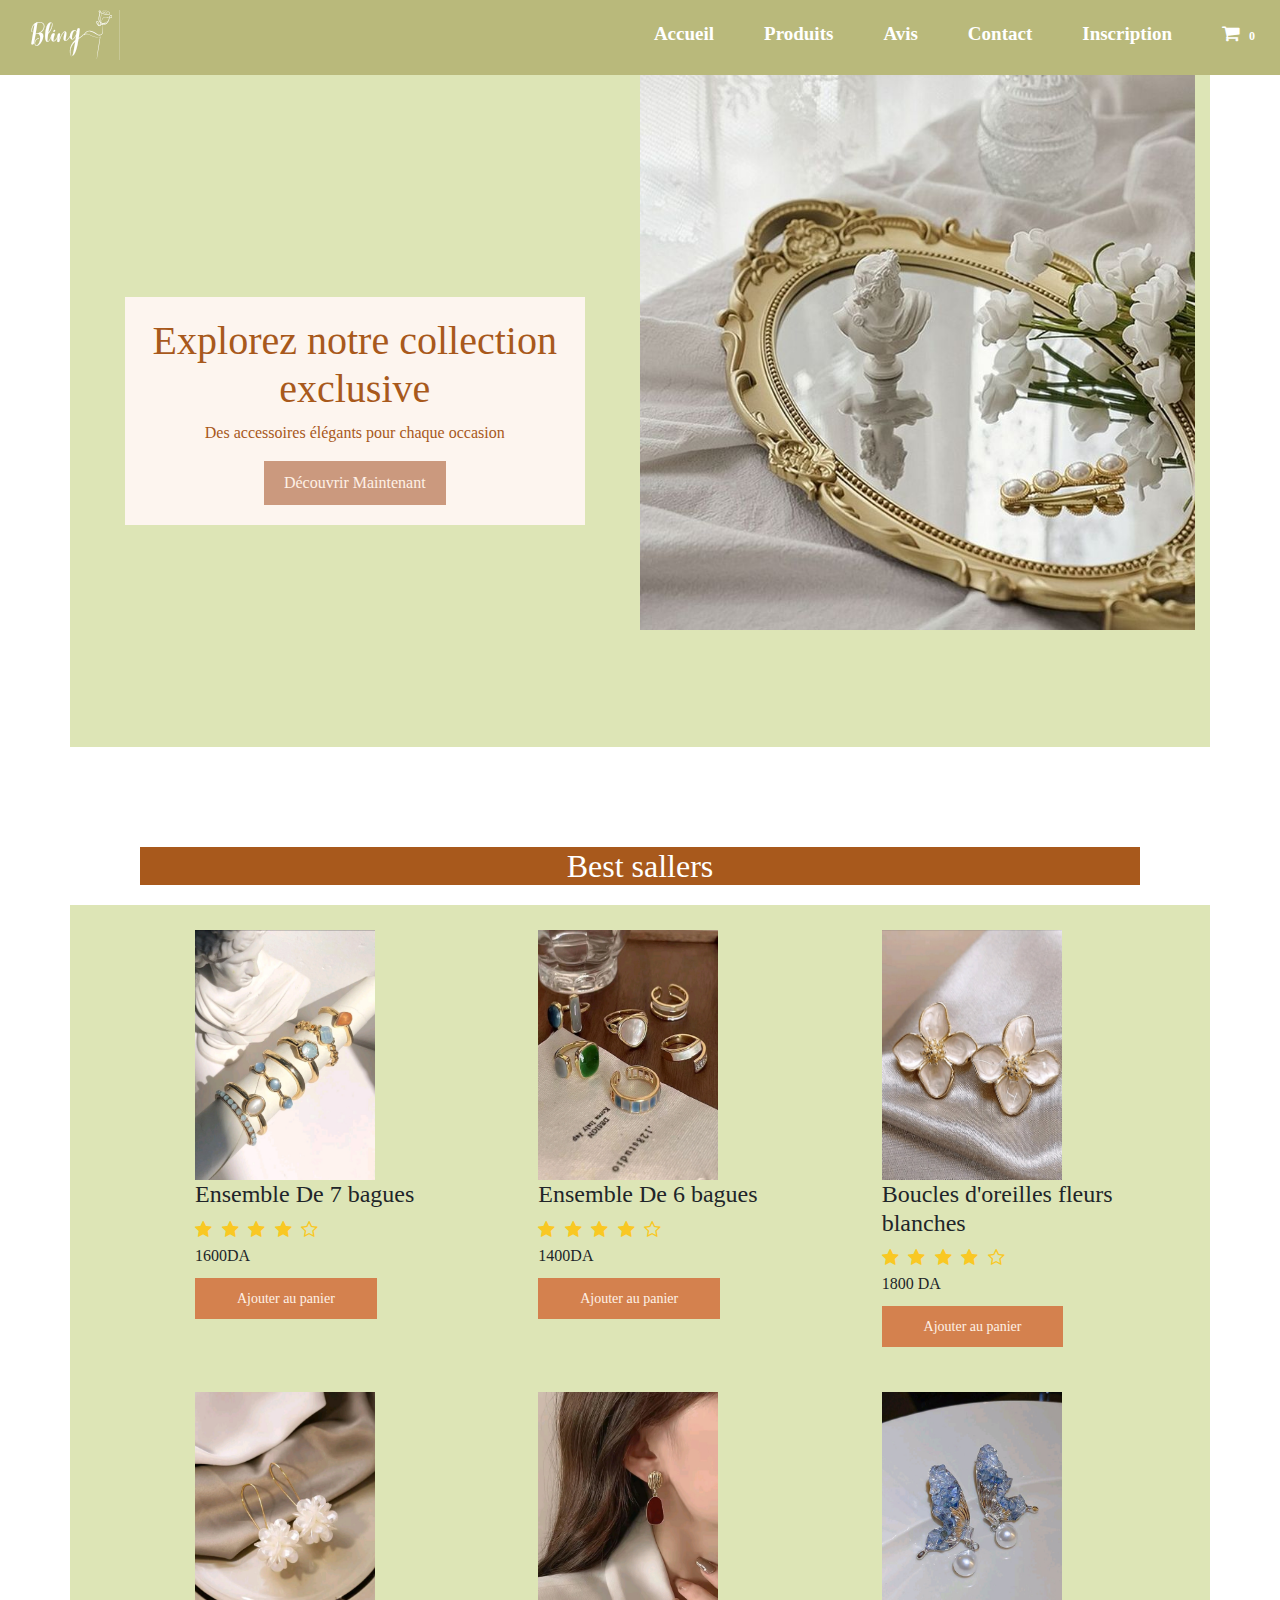
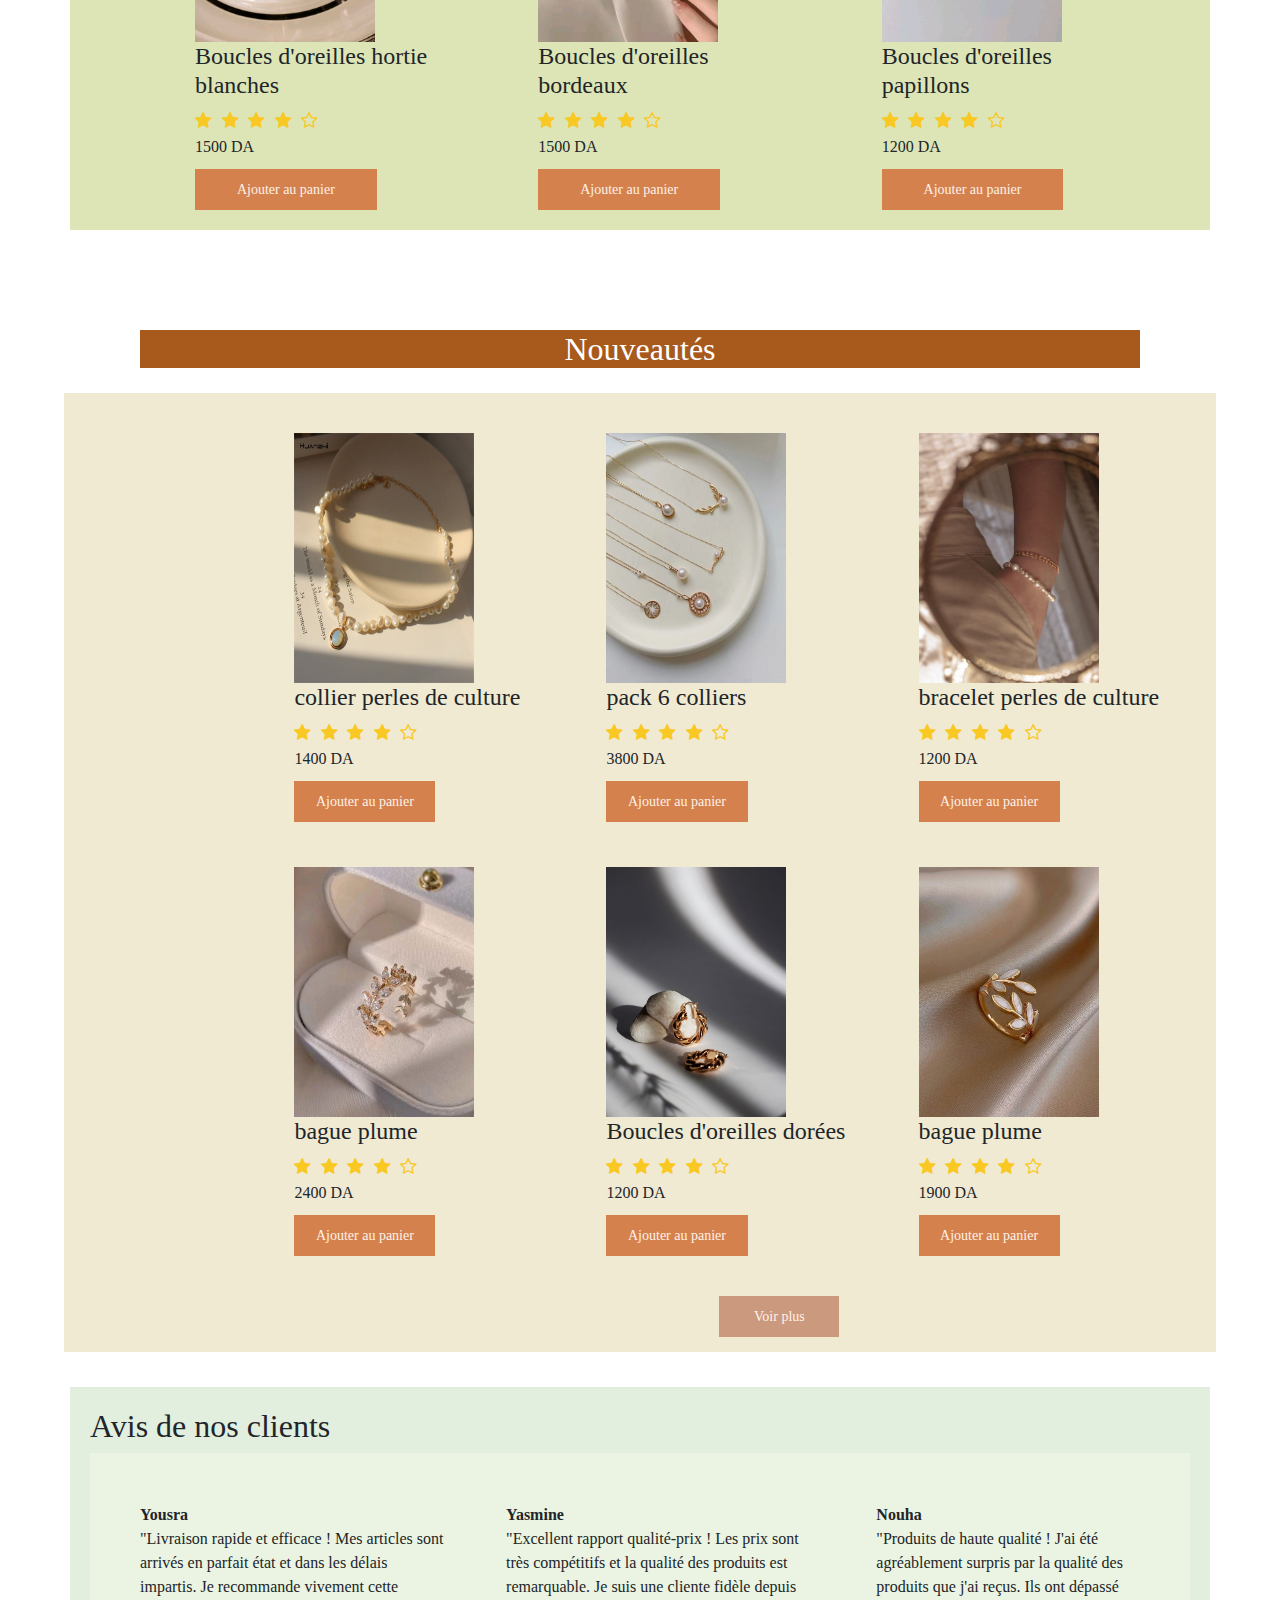
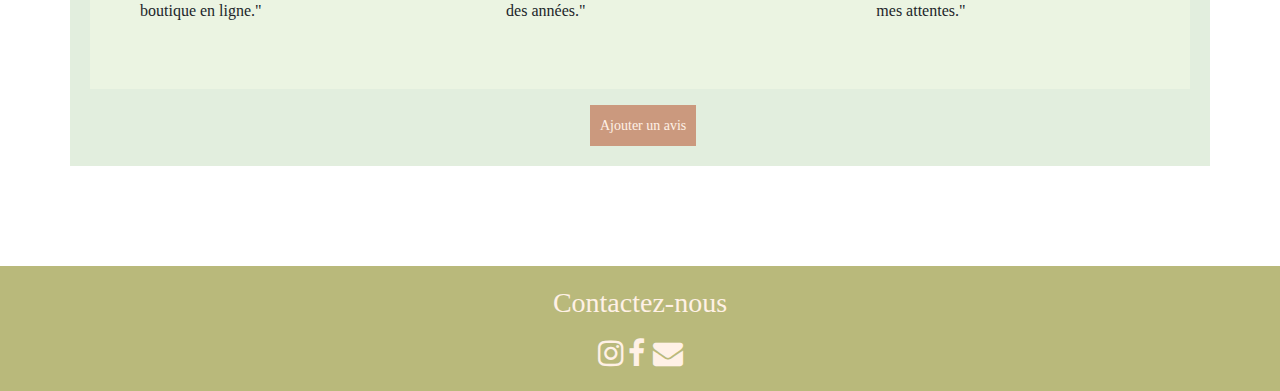
<file: html/index.html>
<!DOCTYPE html>
<html lang="en">
<head>
    <meta charset="UTF-8">
    <meta name="viewport" content="width=device-width, initial-scale=1.0">
    <link rel="stylesheet" href="https://maxcdn.bootstrapcdn.com/bootstrap/4.0.0/css/bootstrap.min.css" integrity="sha384-Gn5384xqQ1aoWXA+058RXPxPg6fy4IWvTNh0E263XmFcJlSAwiGgFAW/dAiS6JXm" crossorigin="anonymous">
    <link
      rel="stylesheet"
      href="https://stackpath.bootstrapcdn.com/font-awesome/4.7.0/css/font-awesome.min.css"
    />

    <link rel="stylesheet" href="../css/styles.css">
    <script defer src="../js/script.js"></script>
   
    <title>Bling</title>
</head>
<body>
    <!-- Navigation -->
    <nav>
        <div class="logo-container">
            <img src="../logo5.png" alt="Votre Logo">
        </div>
        <div class="nav-elements">
            <ul>
                <li><a href="#">Accueil</a></li>
                <li><a href="#produits">Produits</a></li>
                <li><a href="#avis">Avis</a></li>
                <li><a href="#">Contact</a></li>
                <li><a href="inscription.html">Inscription</a></li>
            <li>
            <div class="panier-container">
                <a href="panier.html" id="panier-icon"><i class="fa fa-shopping-cart"></i></a>
                <span class="badge" id="nombre-articles-panier">0</span> 
            </div></li></ul>
        </div>
    </nav>

    <!-- Header avec image-->
    <header class="container">
        <img src="../plateaubij.jfif" alt="Accessoires pour femmes">
        <div class="motivational-text">
            <section class="intro">
                <h1>Explorez notre collection exclusive</h1>
                <p>Des accessoires élégants pour chaque occasion</p>
                <button id="decouvrir" onclick="discoverNow()">Découvrir Maintenant</button>
            </section>
        </div>
        
    </header>
    
    
            
<div class="title-container" id="produits">
        <h2 class="title">Best sallers</h2></div>
    <section class="best-sellers container" >
   
        <div class="row">
            <div class="col-4">
                <img src="../bague1.jpg" alt="" />
                <h4>Ensemble De 7 bagues</h4>
                <div class="rating">
                    <i class="fa fa-star"></i>
                    <i class="fa fa-star"></i>
                    <i class="fa fa-star"></i>
                    <i class="fa fa-star"></i>
                    <i class="fa fa-star-o"></i>
                </div>
                <p>1600</p><p>DA</p>
                <button class="ajouter-panier" onclick="ajouterAuPanier('Ensemble De 7 bagues', '1600')">Ajouter au panier</button>

            </div>

            <div class="col-4">
                <img src="../bagues2.jpg" alt="" />
                <h4>Ensemble De 6 bagues</h4>
                <div class="rating">
                    <i class="fa fa-star"></i>
                    <i class="fa fa-star"></i>
                    <i class="fa fa-star"></i>
                    <i class="fa fa-star"></i>
                    <i class="fa fa-star-o"></i>
                </div>
                <p>1400</p><p>DA</p>
                <button class="ajouter-panier" onclick="ajouterAuPanier('Ensemble De 6 bagues', 1400)">Ajouter au panier</button>

            </div>

            <div class="col-4">
                <img src="../bouclefleur.jpg" alt="" />
                <h4>Boucles d'oreilles fleurs blanches</h4>
                <div class="rating">
                    <i class="fa fa-star"></i>
                    <i class="fa fa-star"></i>
                    <i class="fa fa-star"></i>
                    <i class="fa fa-star"></i>
                    <i class="fa fa-star-o"></i>
                </div>
                <p>1800 DA</p>
                <button class="ajouter-panier" onclick="ajouterAuPanier('Boucles d\'oreilles fleurs blanches', 1800)">Ajouter au panier</button>
            </div>
            
            <div class="col-4">
                <img src="../bouclefleur2.jpg" alt="" />
                <h4>Boucles d'oreilles hortie  blanches</h4>
                <div class="rating">
                    <i class="fa fa-star"></i>
                    <i class="fa fa-star"></i>
                    <i class="fa fa-star"></i>
                    <i class="fa fa-star"></i>
                    <i class="fa fa-star-o"></i>
                </div>
                <p>1500 DA</p>
                <button class="ajouter-panier" onclick="ajouterAuPanier('Boucles d\'oreilles hortie blanches', 1500)">Ajouter au panier</button>
            </div>
            
            <div class="col-4">
                <img src="../boucle.rouge1.jpg" alt="" />
                <h4>Boucles d'oreilles <br> bordeaux</h4>
                <div class="rating">
                    <i class="fa fa-star"></i>
                    <i class="fa fa-star"></i>
                    <i class="fa fa-star"></i>
                    <i class="fa fa-star"></i>
                    <i class="fa fa-star-o"></i>
                </div>
                <p>1500 DA</p>
                <button class="ajouter-panier" onclick="ajouterAuPanier('Boucles d\'oreilles bordeaux', 1500)">Ajouter au panier</button>
            </div>
            
            <div class="col-4">
                <img src="../bouclepap.jpg" alt="" />
                <h4>Boucles d'oreilles <br> papillons </h4>
                <div class="rating">
                    <i class="fa fa-star"></i>
                    <i class="fa fa-star"></i>
                    <i class="fa fa-star"></i>
                    <i class="fa fa-star"></i>
                    <i class="fa fa-star-o"></i>
                </div>
                <p>1200 DA</p>
                <button class="ajouter-panier" onclick="ajouterAuPanier('Boucles d\'oreilles papillons', 1200)">Ajouter au panier</button>
            </div>
        </div>
    </section>            

    <!-- Les nouveaux articles -->
    <div class="new"><h2>Nouveautés</h2></div>
    <section class="new-arrivals">
        
        
        <div class="row">
            <div class="col-4">
                <img src="../Chaine3 (1).jpg" alt="" />
                <h4>collier perles de culture</h4>
                <div class="rating1">
                    <i class="fa fa-star"></i>
                    <i class="fa fa-star"></i>
                    <i class="fa fa-star"></i>
                    <i class="fa fa-star"></i>
                    <i class="fa fa-star-o"></i>
                </div>
                <p>1400 DA</p>
                <button class="ajouter-panier1" onclick="ajouterAuPanier('collier perles de culture', 1400)">Ajouter au panier</button>
            </div>
            
            <div class="col-4">
                <img src="../Packchaine.jpg" alt="" />
                <h4>pack 6 colliers</h4>
                <div class="rating1">
                    <i class="fa fa-star"></i>
                    <i class="fa fa-star"></i>
                    <i class="fa fa-star"></i>
                    <i class="fa fa-star"></i>
                    <i class="fa fa-star-o"></i>
                </div>
                <p>3800 DA</p>
                <button class="ajouter-panier1" onclick="ajouterAuPanier('pack 6 colliers', 3800)">Ajouter au panier</button>
            </div>
            
            <div class="col-4">
                <img src="../Gourm1.jpg" alt="" />
                <h4>bracelet perles de culture</h4>
                <div class="rating1">
                    <i class="fa fa-star"></i>
                    <i class="fa fa-star"></i>
                    <i class="fa fa-star"></i>
                    <i class="fa fa-star"></i>
                    <i class="fa fa-star-o"></i>
                </div>
                <p>1200 DA</p>
                <button class="ajouter-panier1" onclick="ajouterAuPanier('bracelet perles de culture', 1200)">Ajouter au panier</button>
            </div>
            
            <div class="col-4">
                <img src="../Bague5.jpg" alt="" />
                <h4>bague plume </h4>
                <div class="rating1">
                    <i class="fa fa-star"></i>
                    <i class="fa fa-star"></i>
                    <i class="fa fa-star"></i>
                    <i class="fa fa-star"></i>
                    <i class="fa fa-star-o"></i>
                </div>
                <p>2400 DA</p>
                <button class="ajouter-panier1" onclick="ajouterAuPanier('bague plume', 2400)">Ajouter au panier</button>
            </div>
            
            <div class="col-4">
                <img src="../Boucle5.jpg" alt="" />
                <h4>Boucles d'oreilles dorées</h4>
                <div class="rating1">
                    <i class="fa fa-star"></i>
                    <i class="fa fa-star"></i>
                    <i class="fa fa-star"></i>
                    <i class="fa fa-star"></i>
                    <i class="fa fa-star-o"></i>
                </div>
                <p>1200 DA</p>
                <button class="ajouter-panier1" onclick="ajouterAuPanier('Boucles d\'oreilles dorées', 1200)">Ajouter au panier</button>
            </div>
            
            <div class="col-4">
                <img src="../Bague4.jpg" alt="" />
                <h4>bague plume </h4>
                <div class="rating1">
                    <i class="fa fa-star"></i>
                    <i class="fa fa-star"></i>
                    <i class="fa fa-star"></i>
                    <i class="fa fa-star"></i>
                    <i class="fa fa-star-o"></i>
                </div>
                <p>1900 DA</p>
                <button class="ajouter-panier1" onclick="ajouterAuPanier('bague plume', 1900)">Ajouter au panier</button>
            </div>
            <div class="col-4 hidden">
                <img src="../parure1.jpg" alt="" />
                <h4>Ensemble collier et Boucles d'oreilles plume </h4>
                <div class="rating1">
                    <i class="fa fa-star"></i>
                    <i class="fa fa-star"></i>
                    <i class="fa fa-star"></i>
                    <i class="fa fa-star"></i>
                    <i class="fa fa-star-o"></i>
                </div>
                <p>2400 DA</p>
                <button class="ajouter-panier2" onclick="ajouterAuPanier('Ensemble collier et Boucles d\'oreilles plume', 2400)">Ajouter au panier</button>
            </div>
            
            <div class="col-4 hidden">
                <img src="../packboucle5.jpg" alt="" />
                <h4>Pack 4 boucles d'oreilles</h4>
                <div class="rating1">
                    <i class="fa fa-star"></i>
                    <i class="fa fa-star"></i>
                    <i class="fa fa-star"></i>
                    <i class="fa fa-star"></i>
                    <i class="fa fa-star-o"></i>
                </div>
                <p>1700 DA</p>
                <button class="ajouter-panier2" onclick="ajouterAuPanier('Pack 4 boucles d\'oreilles', 1700)">Ajouter au panier</button>
            </div>
                        
            <div class="col-4 hidden">
                <img src="../chainediam.jpg" alt="" />
                <h4>Collier diamant </h4>
                <div class="rating1">
                    <i class="fa fa-star"></i>
                    <i class="fa fa-star"></i>
                    <i class="fa fa-star"></i>
                    <i class="fa fa-star"></i>
                    <i class="fa fa-star-o"></i>
                </div>
                <p>3800 DA</p>
                <button class="ajouter-panier2" onclick="ajouterAuPanier('Collier diamant', 3800)">Ajouter au panier</button>
            </div>
            
            <div class="col-4 hidden">
                <img src="../bouclelune.jpg" alt="" />
                <h4>Boucles d'oreilles luna </h4>
                <div class="rating1">
                    <i class="fa fa-star"></i>
                    <i class="fa fa-star"></i>
                    <i class="fa fa-star"></i>
                    <i class="fa fa-star"></i>
                    <i class="fa fa-star-o"></i>
                </div>
                <p>4100 DA</p>
                <button class="ajouter-panier2" onclick="ajouterAuPanier('Boucles d\'oreilles luna', 4100)">Ajouter au panier</button>
            </div>
            
            <div class="col-4 hidden">
                <img src="../pack7pieces.jpg" alt="" />
                <h4>Pack 7 pièces</h4>
                <div class="rating1">
                    <i class="fa fa-star"></i>
                    <i class="fa fa-star"></i>
                    <i class="fa fa-star"></i>
                    <i class="fa fa-star"></i>
                    <i class="fa fa-star-o"></i>
                </div>
                <p>3200 DA</p>
                <button class="ajouter-panier2" onclick="ajouterAuPanier('Pack 7 pièces', 3200)">Ajouter au panier</button>
            </div>
            
            <div class="col-4 hidden">
                <img src="../pack2.jpg" alt="" />
                <h4>Pack 5 pièces</h4>
                <div class="rating1">
                    <i class="fa fa-star"></i>
                    <i class="fa fa-star"></i>
                    <i class="fa fa-star"></i>
                    <i class="fa fa-star"></i>
                    <i class="fa fa-star-o"></i>
                </div>
                <p>1800 DA</p>
                <button class="ajouter-panier2" onclick="ajouterAuPanier('Pack 5 pièces', 1800)">Ajouter au panier</button>
            </div>
            
            <div class="col-4 hidden">
                <img src="../pack3chainescoeur.jpg" alt="" />
                <h4>Pack 3 colliers cœur</h4>
                <div class="rating1">
                    <i class="fa fa-star"></i>
                    <i class="fa fa-star"></i>
                    <i class="fa fa-star"></i>
                    <i class="fa fa-star"></i>
                    <i class="fa fa-star-o"></i>
                </div>
                <p>3200</p>
                <button class="ajouter-panier2" onclick="ajouterAuPanier('Pack 3 colliers cœur', 3200)">Ajouter au panier</button>
            </div>
            
            <div class="col-4 hidden">
                <img src="../bagues3ble.jpg" alt="" />
                <h4>Bague </h4>
                <div class="rating1">
                    <i class="fa fa-star"></i>
                    <i class="fa fa-star"></i>
                    <i class="fa fa-star"></i>
                    <i class="fa fa-star"></i>
                    <i class="fa fa-star-o"></i>
                </div>
                <p>1800 DA</p>
                <button class="ajouter-panier2" onclick="ajouterAuPanier('Bague', 1800)">Ajouter au panier</button>
            </div>
            
            <div class="col-4 hidden">
                <img src="../chaine5pairles.jpg" alt="" />
                <h4>Collier perles de culture </h4>
                <div class="rating1">
                    <i class="fa fa-star"></i>
                    <i class="fa fa-star"></i>
                    <i class="fa fa-star"></i>
                    <i class="fa fa-star"></i>
                    <i class="fa fa-star-o"></i>
                </div>
                <p>1400 DA</p>
                <button class="ajouter-panier2" onclick="ajouterAuPanier('Collier perles de culture', 1400)">Ajouter au panier</button>
            </div>
            
            <div class="col-4 hidden">
                <img src="../boucleplume.jpg" alt="" />
                <h4>Boucles d'oreilles rose </h4>
                <div class="rating1">
                    <i class="fa fa-star"></i>
                    <i class="fa fa-star"></i>
                    <i class="fa fa-star"></i>
                    <i class="fa fa-star"></i>
                    <i class="fa fa-star-o"></i>
                </div>
                <p>2400 DA</p>
                <button class="ajouter-panier2" onclick="ajouterAuPanier('Boucles d\'oreilles rose', 2400)">Ajouter au panier</button>
            </div>
            
            <div class="col-4 hidden">
                <img src="../parurecoeur.jpg" alt="" />
                <h4>Collier et Boucles d'oreilles cœurs</h4>
                <div class="rating1">
                    <i class="fa fa-star"></i>
                    <i class="fa fa-star"></i>
                    <i class="fa fa-star"></i>
                    <i class="fa fa-star"></i>
                    <i class="fa fa-star-o"></i>
                </div>
                <p>3400 DA</p>
                <button class="ajouter-panier2" onclick="ajouterAuPanier('Collier et Boucles d\'oreilles cœurs', 3400)">Ajouter au panier</button>
            </div>
            
            <div class="col-4 hidden">
                <img src="../parure2.jpg" alt="" />
                <h4>Pack de 4 pièces perles de culture</h4>
                <div class="rating1">
                    <i class="fa fa-star"></i>
                    <i class="fa fa-star"></i>
                    <i class="fa fa-star"></i>
                    <i class="fa fa-star"></i>
                    <i class="fa fa-star-o"></i>
                </div>
                <p>4400 DA</p>
                <button class="ajouter-panier2" onclick="ajouterAuPanier('Pack de 4 pièces perles de culture', 4400)">Ajouter au panier</button>
            </div>
            

            
        </div>
        <div> <button id="voirPlus" onclick="afficherPlus()">Voir plus</button>
            <button id="voirMoins" onclick="cacherMoins()" class="hidden">Voir moins</button></div>
    </section>
<!-- Section Avis -->
<section class="customer-reviews container">
    <h2>Avis de nos clients</h2>
    <div class="reviews-container" id="avis">
        <!-- Commentaire 1 -->
        <ul class="review">
        <div class="avis"><li>
            <strong>Yousra</strong>
            <p>"Livraison rapide et efficace ! Mes articles sont arrivés en parfait état et dans les délais impartis. Je recommande vivement cette boutique en ligne."</p>
        </li></div>
        <!-- Commentaire 2 -->
       <div  class="avis"> <li>
            <strong>Yasmine</strong>
             <p>"Excellent rapport qualité-prix ! Les prix sont très compétitifs et la qualité des produits est remarquable. Je suis une cliente fidèle depuis des années."</p>
            </li></div>
        <!-- Commentaire 3 -->
        
            <div class="avis"><li>
        <strong>Nouha</strong>
            <p>"Produits de haute qualité ! J'ai été agréablement surpris par la qualité des produits que j'ai reçus. Ils ont dépassé mes attentes."</p>
        </li></div></ul>
    </div>
    <div>
    <!-- Bouton Ajouter Avis -->
    <button id="ajouterAvisBtn" onclick="afficherFormulaire()">Ajouter un avis</button></div>
    <!-- Formulaire d'ajout d'avis  -->
    <form id="avisForm" style="display: none;">
        <div class="form-group">
            <label for="nom">Nom:</label>
            <input type="text" class="form-control" id="nom" name="nom" required>
        </div>
        <div class="form-group">
            <label for="avis">Votre avis:</label>
            <textarea class="form-control" id="avis" name="avis" rows="3" required></textarea>
        </div>
        <button type="submit" class="btn btn-primary">Envoyer</button>
    </form>
</section>

   
    <!-- Pied de page -->
    <footer>
         <!-- Formulaire de contact -->
    <div class="contact-form" id="contact">
        <h3>Contactez-nous</h3>
       <!-- Réseaux sociaux -->
        <div class="social-icons">
            <a href="lien_vers_instagram" target="_blank"><i class="fa fa-instagram"></i></a>
            <a href="lien_vers_facebook" target="_blank"><i class="fa fa-facebook"></i></a>
            <a href="lien_vers_tiktok" target="_blank"><i class="fa fa-tiktok"></i></a>
            <a href="mailto:votre_email"><i class="fa fa-envelope"></i></a>
        </div>
    </div>
</footer>
    </footer>
    <script src="https://code.jquery.com/jquery-3.2.1.slim.min.js" integrity="sha384-KJ3o2DKtIkvYIK3UENzmM7KCkRr/rE9/Qpg6aAZGJwFDMVNA/GpGFF93hXpG5KkN" crossorigin="anonymous"></script>
    <script src="https://cdnjs.cloudflare.com/ajax/libs/popper.js/1.12.9/umd/popper.min.js" integrity="sha384-ApNbgh9B+Y1QKtv3Rn7W3mgPxhU9K/ScQsAP7hUibX39j7fakFPskvXusvfa0b4Q" crossorigin="anonymous"></script>
    <script src="https://maxcdn.bootstrapcdn.com/bootstrap/4.0.0/js/bootstrap.min.js" integrity="sha384-JZR6Spejh4U02d8jOt6vLEHfe/JQGiRRSQQxSfFWpi1MquVdAyjUar5+76PVCmYl" crossorigin="anonymous"></script>
    <script>
        // Fonction pour mettre à jour le nombre d'articles dans l'icône du panier
        function mettreAJourNombreArticles(nombre) {
            document.querySelector('.badge').innerText = nombre;
        }
    </script>
    
    
</body>
</html>
</file>
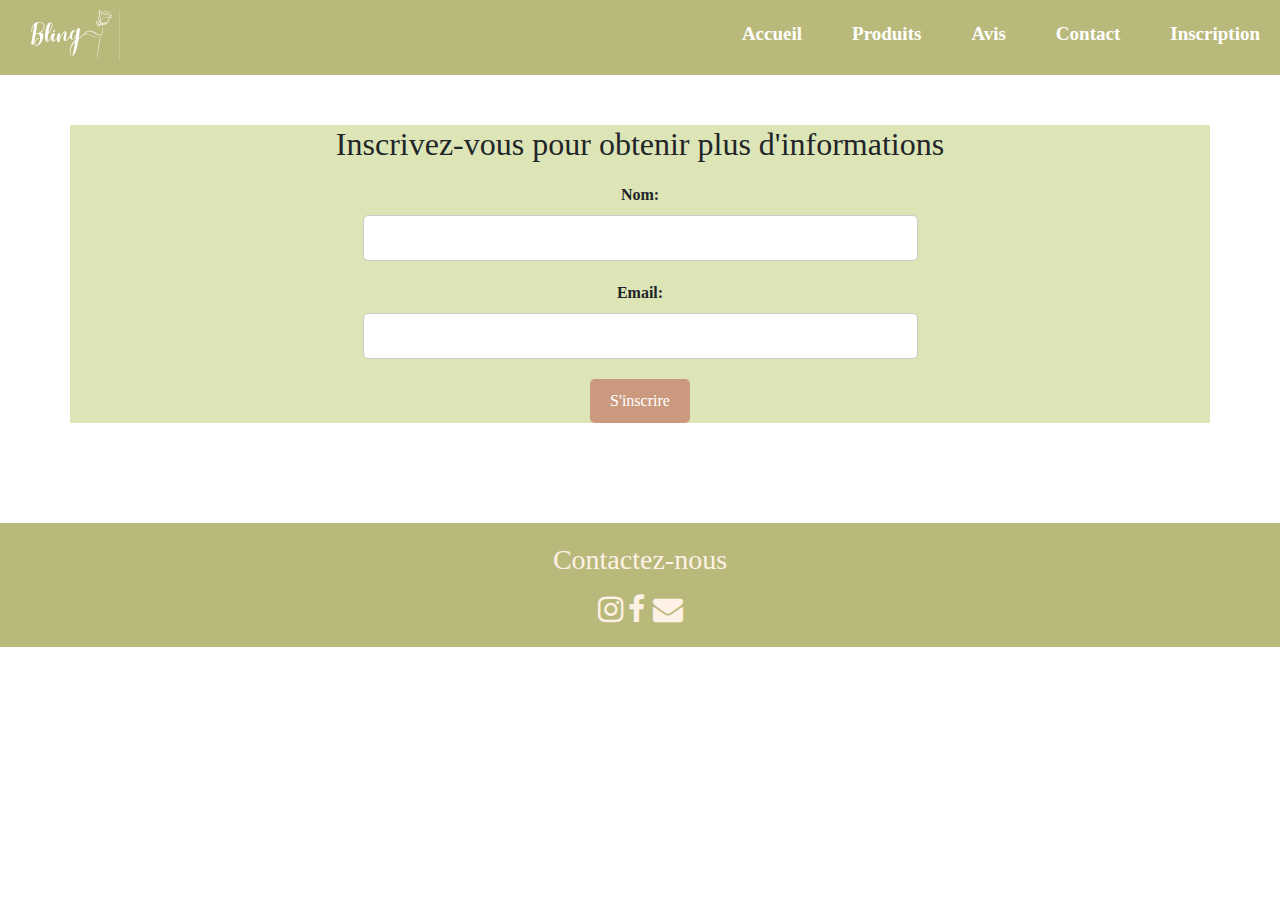
<file: html/inscription.html>
<!DOCTYPE html>
<html lang="en">
<head>
    <meta charset="UTF-8">
    <meta name="viewport" content="width=device-width, initial-scale=1.0">
    <link rel="stylesheet" href="https://maxcdn.bootstrapcdn.com/bootstrap/4.0.0/css/bootstrap.min.css" integrity="sha384-Gn5384xqQ1aoWXA+058RXPxPg6fy4IWvTNh0E263XmFcJlSAwiGgFAW/dAiS6JXm" crossorigin="anonymous">
    <link
      rel="stylesheet"
      href="https://stackpath.bootstrapcdn.com/font-awesome/4.7.0/css/font-awesome.min.css"
    />

    <link rel="stylesheet" href="../css/styles.css">
    <script defer src="../js/script.js"></script>
    <title>Inscription </title>
</head>
<body>
    <!-- Navigation -->
    <nav>
        <div class="logo-container">
            <img src="../logo5.png" alt="Votre Logo">
        </div>
        <div class="nav-elements">
            <ul>
                <li><a href="#">Accueil</a></li>
                <li><a href="#produits">Produits</a></li>
                <li><a href="#">Avis</a></li>
                <li><a href="#">Contact</a></li>
                <li><a href="inscription.html">Inscription</a></li> 
            </ul>
        </div>
    </nav>

    <!-- Contenu de la page d'inscription -->
    <section class="inscription-container container">
        <h2>Inscrivez-vous pour obtenir plus d'informations</h2>
        <form id="inscription-form">
            <div class="form-group">
                <label for="nom">Nom:</label>
                <input type="text" class="form-control" id="nom" name="nom" required>
            </div>
            <div class="form-group">
                <label for="email">Email:</label>
                <input type="email" class="form-control" id="email" name="email" required>
            </div>
            <button type="submit" class="btn btn-primary">S'inscrire</button>
        </form>
    </section>

    <!-- Pied de page -->
    <footer>
        <div class="contact-form" id="contact">
            <h3>Contactez-nous</h3>
           <!-- Réseaux sociaux -->
            <div class="social-icons">
                <a href="lien_vers_instagram" target="_blank"><i class="fa fa-instagram"></i></a>
                <a href="lien_vers_facebook" target="_blank"><i class="fa fa-facebook"></i></a>
                <a href="lien_vers_tiktok" target="_blank"><i class="fa fa-tiktok"></i></a>
                <a href="mailto:votre_email"><i class="fa fa-envelope"></i></a>
            </div>

    </footer>
    <script src="https://code.jquery.com/jquery-3.2.1.slim.min.js" integrity="sha384-KJ3o2DKtIkvYIK3UENzmM7KCkRr/rE9/Qpg6aAZGJwFDMVNA/GpGFF93hXpG5KkN" crossorigin="anonymous"></script>
    <script src="https://cdnjs.cloudflare.com/ajax/libs/popper.js/1.12.9/umd/popper.min.js" integrity="sha384-ApNbgh9B+Y1QKtv3Rn7W3mgPxhU9K/ScQsAP7hUibX39j7fakFPskvXusvfa0b4Q" crossorigin="anonymous"></script>
    <script src="https://maxcdn.bootstrapcdn.com/bootstrap/4.0.0/js/bootstrap.min.js" integrity="sha384-JZR6Spejh4U02d8jOt6vLEHfe/JQGiRRSQQxSfFWpi1MquVdAyjUar5+76PVCmYl" crossorigin="anonymous"></script>
</body>
</html>
</file>
<file: css/styles.css>
body {
    font-family: 'Times New Roman', Times, serif;
    margin: 0;
    padding: 0;
    box-sizing: border-box;
}
/* style pour nav */
nav {
    background-color: #b9b97b;
    display: flex;
    justify-content: space-between;
    padding: 10px 20px;
}

.logo-container img {
    max-height: 50px;
}

.nav-elements ul {
    list-style: none;
    display: flex;
    gap: 50px;
    margin-top: 10px;
}

.nav-elements a {
    text-decoration: none;
    color: #fff;
    font-weight: bold;
    font-size: 19px;
    
}

nav a:hover {
    color: #f0ead2;
}

.container {
    overflow: hidden;
    background-color: #dde5b6;
    margin-bottom: 100px;
}
.badge{
    color: #fff;
    padding: 5px;
}
/*style de la 1ere page*/
.intro {
    background-color: #fdf5ef;
    margin-left: 40px;
    margin-right: 55%;
    margin-top: 20%;
    margin-bottom: 20%;
    padding-top: 20px;
    padding-bottom: 20px;
}

header img {
    padding-right: 0px;
    width: 50%;
    height: auto;
    float: right;
}

.motivational-text {
    flex: 1;
    text-align: center;
    color: #a8591c;
    margin-top: 200px;
}

#decouvrir {
    background-color: #cb997e;
    color: #fff1e6;
    padding: 10px 20px;
    font-size: 16px;
    border: none;
    cursor: pointer;
}
/* style pour les meilleurs vendus*/
.best-sellers-container,
.new-arrivals,
.customer-reviews,
footer {
    padding: 20px;
}

.contact-form {
    display: flex;
    flex-direction: column;
    gap: 10px;
}

.best-sellers-container,
.new-arrivals {
    display: flex;
    flex-wrap: wrap;
    justify-content: space-between;
    margin-top: 25px;
    margin-left: 60px;
}

.product,
.col-4 {
    width: calc(33.33% - 20px);
    margin-bottom: 20px;
    box-sizing: border-box;
}

.product img,
.col-4 img {
    width: 100%;
    height: auto;
}

.rating {
    color: #f1dca7;
}

button {
    background-color: #cb997e;
    color: #fff1e6;
    padding: 10px;
    font-size: 14px;
    border: none;
    cursor: pointer;
}

.title-container,
.title {
    text-align: center;
    margin: 0;
    background-color: #a8591c;
    color: #fff;
    margin-right: 140px;
    margin-left: 140px;
    margin-bottom: 20px;
}

.row {
    display: flex;
    flex-wrap: wrap;
    justify-content: space-between;
    margin-left: 95px;
    
    
}

.col-4 {
    margin-top: 25px;
    width: calc(33.33% - 20px);
    margin-bottom: 20px;
    box-sizing: border-box;
}

.col-4 img {
    width: 180px;
    height: 250px;
}
.col-4 p{
    display: inline;
}
.new-arrivals {
    padding: 15px;
    background-color:#f0ead2;
    margin-right: 64.4px;
    margin-left: 64.4px;
}

.new {
    text-align: center;
    margin: 0;
    background-color: #a8591c;
    color: #fff;
    margin-right: 140px;
    margin-left: 140px;
    margin-bottom: 20px;
}

.new-arrivals .row {
    display: flex;
    flex-wrap: wrap;
    justify-content: space-between;
    margin-left: 200px;
}

.new-arrivals .col-4 {
    width: calc(33.33% - 20px);
    margin-bottom: 20px;
    box-sizing: border-box;
}

.new-arrivals .col-4 img {
    width: 180px;
    height: 250px;
}

.new-arrivals .col-4:last-child {
    margin-right: 0; 
}

.new-arrivals button#voirPlus {
    width: 120px; 
    margin-left: 640px; 
   
}
/* Style pour le bouton "Voir moins" */
button#voirMoins {
    display: none; 
    width: 120px; 
    margin-left: 640px; 
    
}

.rating {
    color: #f9c823;
    font-size: 18px; 
}

.rating1 {
    color: #f9c823;
    font-size: 18px; 
}


.rating i,.rating1 i {
    margin-right: 5px; /* Espace entre les étoiles */
}
.new-arrivals .rating {
    color: #f1dca7; 
}
.new-arrivals .col-4.hidden {
    display: none;
}
button#voirPlus {
    background-color: #cb997e;
    color: #fff1e6;
    padding: 10px;
    font-size: 14px;
    border: none;
    cursor: pointer;
    margin-top: 20px; 
    margin-left: 40%;
}

/* Style pour le bouton "Voir moins" */
button#voirMoins {
    background-color: #cb997e;
    color: #fff1e6;
    padding: 10px;
    font-size: 14px;
    border: none;
    cursor: pointer;
    margin-top: 20px; 
}
.col-4.hidden {
    display: none;
   
}
#voirMoins {
    display: none;
}
  /* Styles pour la page d'inscription */
  .inscription-container {
    margin-top: 50px;
    text-align: center;
}

.inscription-container h2 {
    margin-bottom: 20px;
}

#inscription-form {
    width: 50%;
    margin: 0 auto;
}

#inscription-form .form-group {
    margin-bottom: 20px;
}

#inscription-form label {
    display: block;
    font-weight: bold;
}

#inscription-form input[type="text"],
#inscription-form input[type="email"] {
    width: 100%;
    padding: 10px;
    border-radius: 5px;
    border: 1px solid #ccc;
}

#inscription-form button {
    background-color: #cb997e;
    color: #fff;
    padding: 10px 20px;
    font-size: 16px;
    border: none;
    border-radius: 5px;
    cursor: pointer;
}

#inscription-form button:hover {
    background-color: #a8591c;
}
#avisForm {
    display: none; 
    margin-top: 20px; 
}

#avisForm label {
    display: block; 
    margin-bottom: 5px; 
}

#avisForm input[type="text"],
#avisForm textarea {
    width: 100%; 
    margin-bottom: 10px; 
}

#avisForm button {
    background-color: #cb997e;
    color: #fff1e6;
    padding: 10px;
    font-size: 14px;
    border: none;
    cursor: pointer;

}
.customer-reviews{
   margin-top: 35px;
   background-color: #e2eede;
  
}
.review{
    background-color: #ebf4e2;
    padding: 20px;
    display: flex;
}
.avis{
    margin: 30px;
    list-style: none;
}
#ajouterAvisBtn{
    margin-left: 500px;
}
h1 {
    text-align: center;
    color: #a8591c; 
}

#panier {
    margin-bottom: 20px;
}

.produit {
    border-bottom: 1px solid #ccc;
    padding: 10px 0;
}

.produit:last-child {
    border-bottom: none;
}

.produit .nom {
    font-weight: bold;
}

.produit .prix {
    color: #cb997e;
}

#total {
    font-size: 18px;
    font-weight: bold;
    text-align: right;
    color: #a8591c; 
}
/* Style pour le bouton "Ajouter au panier" */
button.ajouter-panier {
    background-color: #d4814e; /* Couleur de fond */
    color: #fff1e6; /* Couleur du texte */
    padding: 10px; /* Remplissage */
    font-size: 14px; /* Taille de police */
    border: none; /* Suppression de la bordure */
    cursor: pointer; /* Curseur de la souris */
    margin-top: 10px; /* Marge supérieure pour séparer du prix */
    display: block; /* Affichage en bloc */
    width: 58%; /* Largeur de 100% pour remplir le conteneur */
}
button.ajouter-panier1 {
    background-color: #d4814e; /* Couleur de fond */
    color: #fff1e6; /* Couleur du texte */
    padding: 10px; /* Remplissage */
    font-size: 14px; /* Taille de police */
    border: none; /* Suppression de la bordure */
    cursor: pointer; /* Curseur de la souris */
    margin-top: 10px; /* Marge supérieure pour séparer du prix */
    display: block; /* Affichage en bloc */
    width: 50%; /* Largeur de 100% pour remplir le conteneur */
}
button.ajouter-panier2 {
    background-color: #d4814e; /* Couleur de fond */
    color: #fff1e6; /* Couleur du texte */
    padding: 10px; /* Remplissage */
    font-size: 14px; /* Taille de police */
    border: none; /* Suppression de la bordure */
    cursor: pointer; /* Curseur de la souris */
    margin-top: 10px; /* Marge supérieure pour séparer du prix */
    display: block; /* Affichage en bloc */
    width: 50%; /* Largeur de 100% pour remplir le conteneur */
}
.add-to-cart {
    display: flex;
    align-items: center;
}

.quantity {
    margin-right: 10px;
}
/* Footer */
footer {
    background-color: #b9b97b; /* Couleur de fond */
    color: #fff1e6; /* Couleur du texte */
    padding: 20px; /* Remplissage */
    text-align: center; /* Centrage du texte */
}

/* Styling des icônes du footer */
footer i.fa {
    color: #fff1e6; /* Couleur blanche */
    font-size: 30px; /* Taille des icônes */
}
</file>
